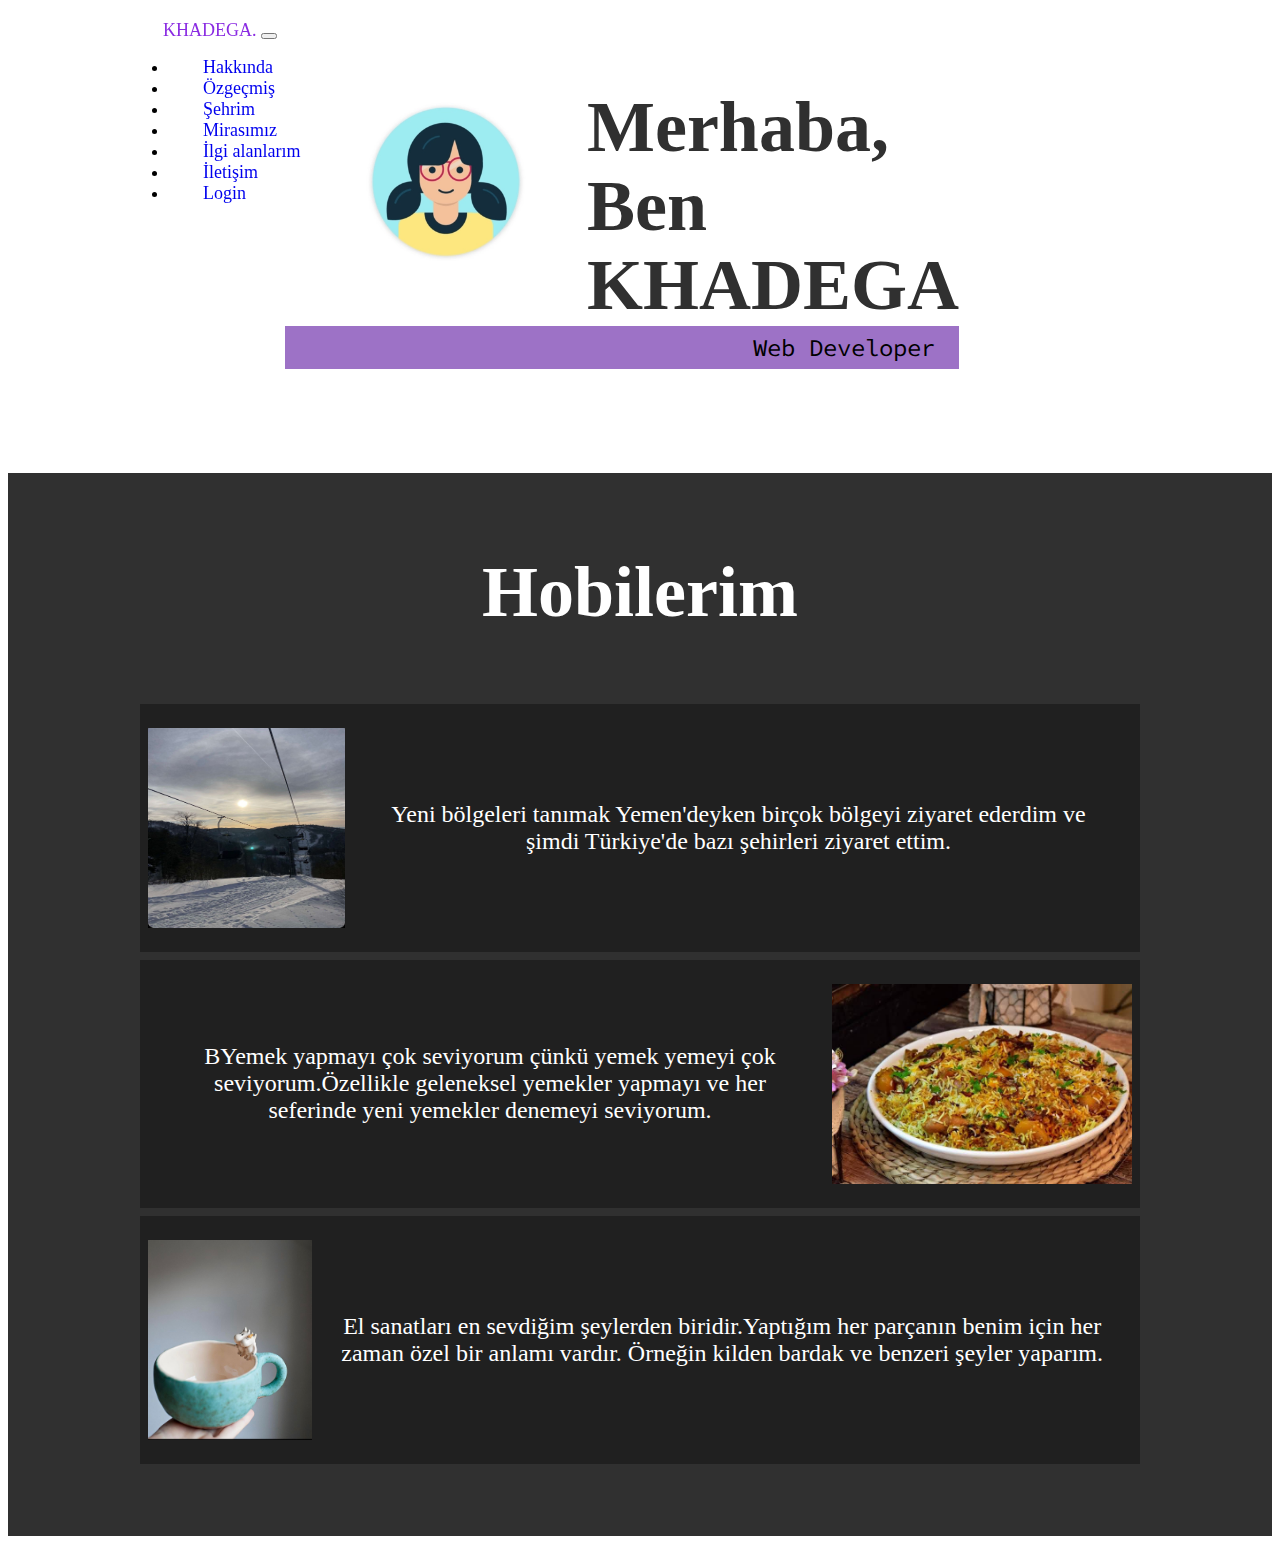
<file: index.html>
<!DOCTYPE html>
<html>

<head>
    <meta charset="utf-8">
    <meta name="viewport" content="width=device-width, initial-scale=1">
    <link href="https://cdn.jsdelivr.net/npm/bootstrap@5.0.0-beta3/dist/css/bootstrap.min.css" rel="stylesheet"
        integrity="sha384-eOJMYsd53ii+scO/bJGFsiCZc+5NDVN2yr8+0RDqr0Ql0h+rP48ckxlpbzKgwra6" crossorigin="anonymous">
    <link rel="stylesheet" href="https://cdnjs.cloudflare.com/ajax/libs/font-awesome/5.11.2/css/all.css"
        integrity="sha256-46qynGAkLSFpVbEBog43gvNhfrOj+BmwXdxFgVK/Kvc=" crossorigin="anonymous" />
    <link href="https://fonts.googleapis.com/css?family=Source+Code+Pro:400,900|Source+Sans+Pro:300,900&display=swap"
        rel="stylesheet">
    <link rel="stylesheet" href="css/styles.css" />
    <link rel="stylesheet" href="css/about.css" />
    <title>Hakkında</title>

</head>

<body>

    <header >
        <nav class=" header  navbar navbar-expand-md navbar-dark bg-dark">
            <div class="container-fluid">
                <a href="index.html#intro" class="logo">KHADEGA.</a>
                <button class="navbar-toggler" type="button" data-bs-toggle="collapse"
                    data-bs-target="#navbarSupportedContent" aria-controls="navbarSupportedContent"
                    aria-expanded="false" aria-label="Toggle navigation">
                    <span class="navbar-toggler-icon"> </span>
                </button>
                <div  class="collapse navbar-collapse " id="navbarSupportedContent">
                    <ul  class="navbar-nav mr-auto">
                        <li   class="nav-item active">
                            <a href="index.html" class="nav-link">
                                Hakkında
                            </a>
                        </li>
                        <li class="nav-item active">
                            <a href="cv.html" class="nav-link">
                                Özgeçmiş
                            </a>
                        </li>
                        <li class="nav-item active">
                            <a href="mycite.html" class="nav-link">
                                Şehrim
                            </a>
                        </li>
                        <li class="nav-item active">
                            <a href="culture.html" class="nav-link">
                                Mirasımız
                            </a>
                        </li>
                        <li class="nav-item active">
                            <a href="myinterests.html" class="nav-link">
                                İlgi alanlarım
                            </a>
                        </li>
                        <li class="nav-item active">
                            <a href="contact.html" class="nav-link">
                                İletişim
                            </a>
                        </li>
                        <li class="nav-item active">
                            <a href="login.html" class="nav-link">
                                Login
                            </a>
                        </li>
                    </ul>
                </div>
            </div>
        </nav>
    </header>

    <!-- Intro -->
    <section class="intro container-lg" id="intro">
        <h1 class="intro__title">Merhaba, Ben <strong>KHADEGA</strong></h1>
        <p class="intro__subtitle">Web Developer</p>
        <img class="intro__img" src="img/me.webp" />
    </section>

    <!-- Hobbies -->
    <section class="hobbies" id="hobbies">
        <h1 class="hobbies__title">Hobilerim</h1>
        <!-- Hobby -->
        <div class="hobby" id="tennis">
            <img class="hobby__img" src="img/gez.jpg">
            <p class="hobby__description">Yeni bölgeleri tanımak Yemen'deyken birçok bölgeyi ziyaret 
                ederdim ve şimdi Türkiye'de bazı şehirleri ziyaret ettim.</p>
        </div>
        <!-- /Hobby -->

        <!-- Hobby -->
        <div class="hobby" id="table-tinnes">
            <img class="hobby__img hobby__img-inverse" src="img/food.jpg">
            <p class="hobby__description">BYemek yapmayı çok seviyorum çünkü yemek yemeyi çok seviyorum.Özellikle geleneksel yemekler yapmayı 
                ve her seferinde yeni yemekler denemeyi seviyorum.</p>
        </div>
        <!-- /Hobby -->

        <!-- Hobby -->
        <div class="hobby" id="swimming">
            <img class="hobby__img" src="img/hand.jpg">
            <p class="hobby__description">El sanatları en sevdiğim şeylerden biridir.Yaptığım her parçanın benim için her zaman özel bir anlamı vardır.
                Örneğin kilden bardak ve benzeri şeyler yaparım.</p>
        </div>
        <!-- /Hobby -->
    </section>
    <!-- /Hobbies -->

    <script src="https://cdn.jsdelivr.net/npm/bootstrap@5.0.0-beta3/dist/js/bootstrap.bundle.min.js"
    integrity="sha384-JEW9xMcG8R+pH31jmWH6WWP0WintQrMb4s7ZOdauHnUtxwoG2vI5DkLtS3qm9Ekf"
    crossorigin="anonymous"></script>
</body>

</html>
</file>
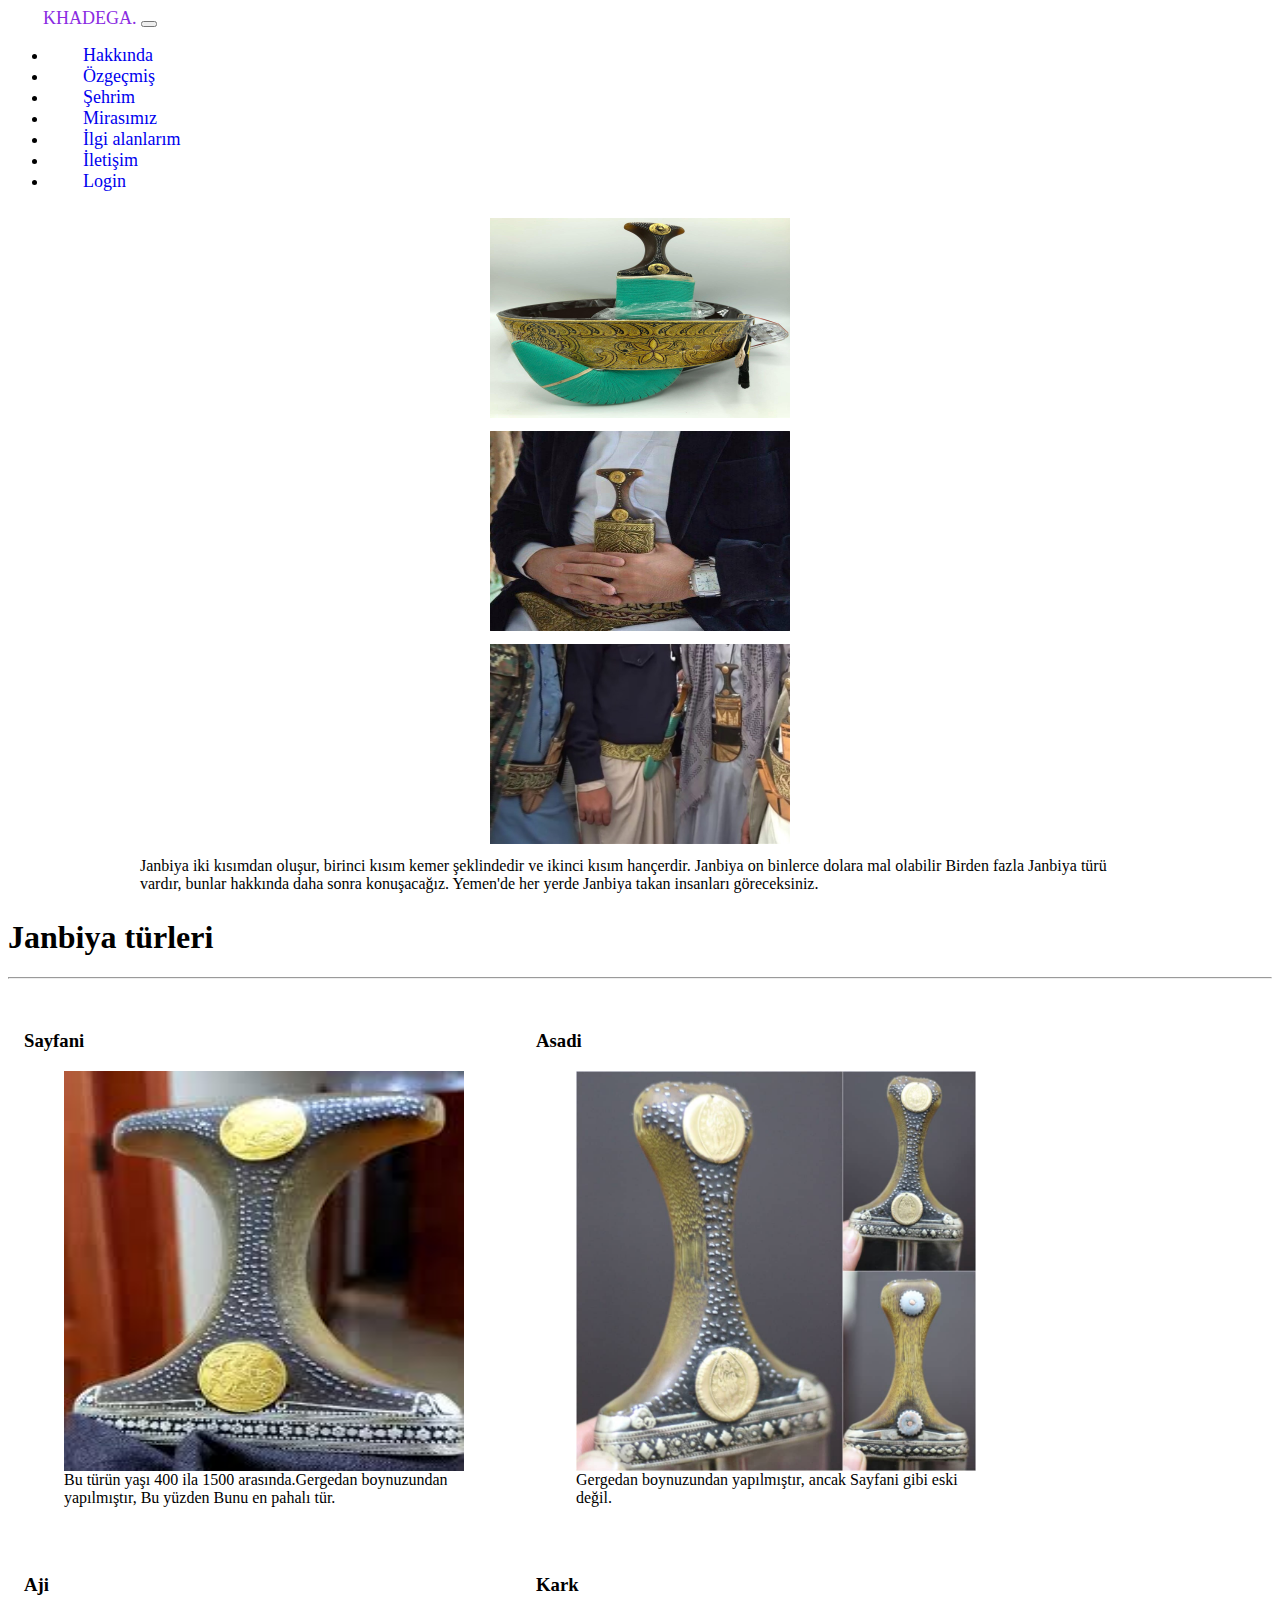
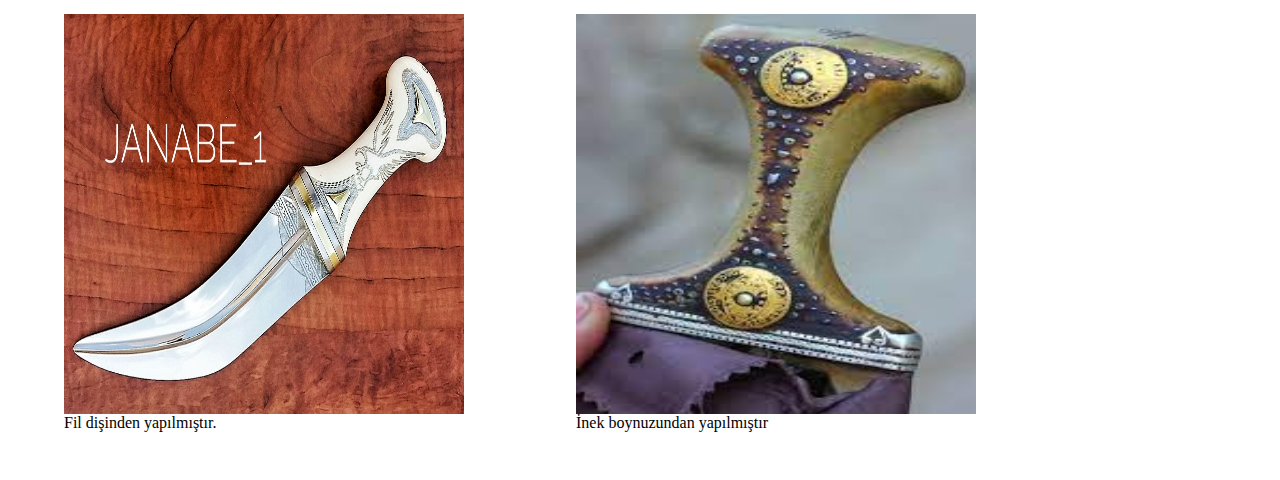
<file: culture.html>
<!DOCTYPE html>
<html>

<head>
    <meta charset="utf-8">
    <meta name="viewport" content="width=device-width, initial-scale=1">
    <link href="https://cdn.jsdelivr.net/npm/bootstrap@5.0.0-beta3/dist/css/bootstrap.min.css" rel="stylesheet"
        integrity="sha384-eOJMYsd53ii+scO/bJGFsiCZc+5NDVN2yr8+0RDqr0Ql0h+rP48ckxlpbzKgwra6" crossorigin="anonymous">
    <link rel="stylesheet" href="https://cdnjs.cloudflare.com/ajax/libs/font-awesome/5.11.2/css/all.css"
        integrity="sha256-46qynGAkLSFpVbEBog43gvNhfrOj+BmwXdxFgVK/Kvc=" crossorigin="anonymous" />
    <link href="https://fonts.googleapis.com/css2?family=Montserrat:ital,wght@0,800;1,200&display=swap"
        rel="stylesheet">
    <link rel="stylesheet" href="css/styles.css" />
    <link rel="stylesheet" href="css/culture.css" />
    <script src="js/contact.js"></script>
    <title>İletişim</title>
</head>

<body>
    <header>
        <nav class="  navbar navbar-expand-md navbar-dark bg-dark">
            <div class="container-fluid">
                <a href="index.html#intro" class="logo">KHADEGA.</a>
                <button class="navbar-toggler" type="button" data-bs-toggle="collapse"
                    data-bs-target="#navbarSupportedContent" aria-controls="navbarSupportedContent"
                    aria-expanded="false" aria-label="Toggle navigation">
                    <span class="navbar-toggler-icon"></span>
                </button>
                <div class="collapse navbar-collapse" id="navbarSupportedContent">
                    <ul class="navbar-nav mr-auto">
                        <li class="nav-item active">
                            <a href="index.html" class="nav-link">
                                Hakkında
                            </a>
                        </li>
                        <li class="nav-item active">
                            <a href="cv.html" class="nav-link">
                                Özgeçmiş
                            </a>
                        </li>
                        <li class="nav-item active">
                            <a href="mycite.html" class="nav-link">
                                Şehrim
                            </a>
                        </li>
                        <li class="nav-item active">
                            <a href="culture.html" class="nav-link">
                                Mirasımız
                            </a>
                        </li>
                        <li class="nav-item active">
                            <a href="myinterests.html" class="nav-link">
                                İlgi alanlarım
                            </a>
                        </li>
                        <li class="nav-item active">
                            <a href="contact.html" class="nav-link">
                                İletişim
                            </a>
                        </li>
                        <li class="nav-item active">
                            <a href="login.html" class="nav-link">
                                Login
                            </a>
                        </li>
                    </ul>
                </div>
            </div>
        </nav>
    </header>

    <div class="container">

        <figure class="janbia">
            <div class="d-flex flex-wrap">
                <img src="img/janbia.jpg" alt="janbia">
                <img src="img/janbia1.jpg" alt="janbia1">
                <img src="img/janbia2.jpg" alt="janbia2">
            </div>
            <figcaption>
                Janbiya iki kısımdan oluşur, birinci kısım kemer şeklindedir ve ikinci kısım hançerdir. Janbiya on
                binlerce dolara mal olabilir
                Birden fazla Janbiya türü vardır, bunlar hakkında daha sonra konuşacağız. Yemen'de her yerde Janbiya
                takan insanları göreceksiniz.
            </figcaption>
        </figure>

        <article>
            <h1>Janbiya türleri</h1>
            <hr>
            <ul class="type-list">
                <!-- Sayfani -->
                <li>
                    <h3>Sayfani</h3>
                    <figure>
                        <img src="img/sayfani.jpg" class="type-img" alt="syfani">
                        <figcaption>
                            Bu türün yaşı 400 ila 1500 arasında.Gergedan boynuzundan yapılmıştır, Bu yüzden Bunu en
                            pahalı
                            tür.
                        </figcaption>
                    </figure>
                </li>

                <!-- Asadi -->
                <li>
                    <h3>Asadi</h3>
                    <figure>
                        <img src="img/Asadi.jpg" class="type-img" alt="syfani">
                        <figcaption>
                            Gergedan boynuzundan yapılmıştır, ancak Sayfani gibi eski değil.
                        </figcaption>
                    </figure>
                </li>

                <!-- Aji -->
                <li>
                    <h3>Aji</h3>
                    <figure>
                        <img src="img/aji.jpg" class="type-img" alt="syfani">
                        <figcaption>
                            Fil dişinden yapılmıştır.
                        </figcaption>
                    </figure>
                </li>

                <li>
                    <h3>Kark</h3>
                    <figure>
                        <img src="img/karak.jpg" class="type-img" alt="syfani">
                        <figcaption>
                            İnek boynuzundan yapılmıştır
                        </figcaption>
                    </figure>
                </li>
            </ul>
        </article>
    </div>
    <script src="https://cdn.jsdelivr.net/npm/bootstrap@5.0.0-beta3/dist/js/bootstrap.bundle.min.js"
        integrity="sha384-JEW9xMcG8R+pH31jmWH6WWP0WintQrMb4s7ZOdauHnUtxwoG2vI5DkLtS3qm9Ekf"
        crossorigin="anonymous"></script>
</body>

</html>
</file>
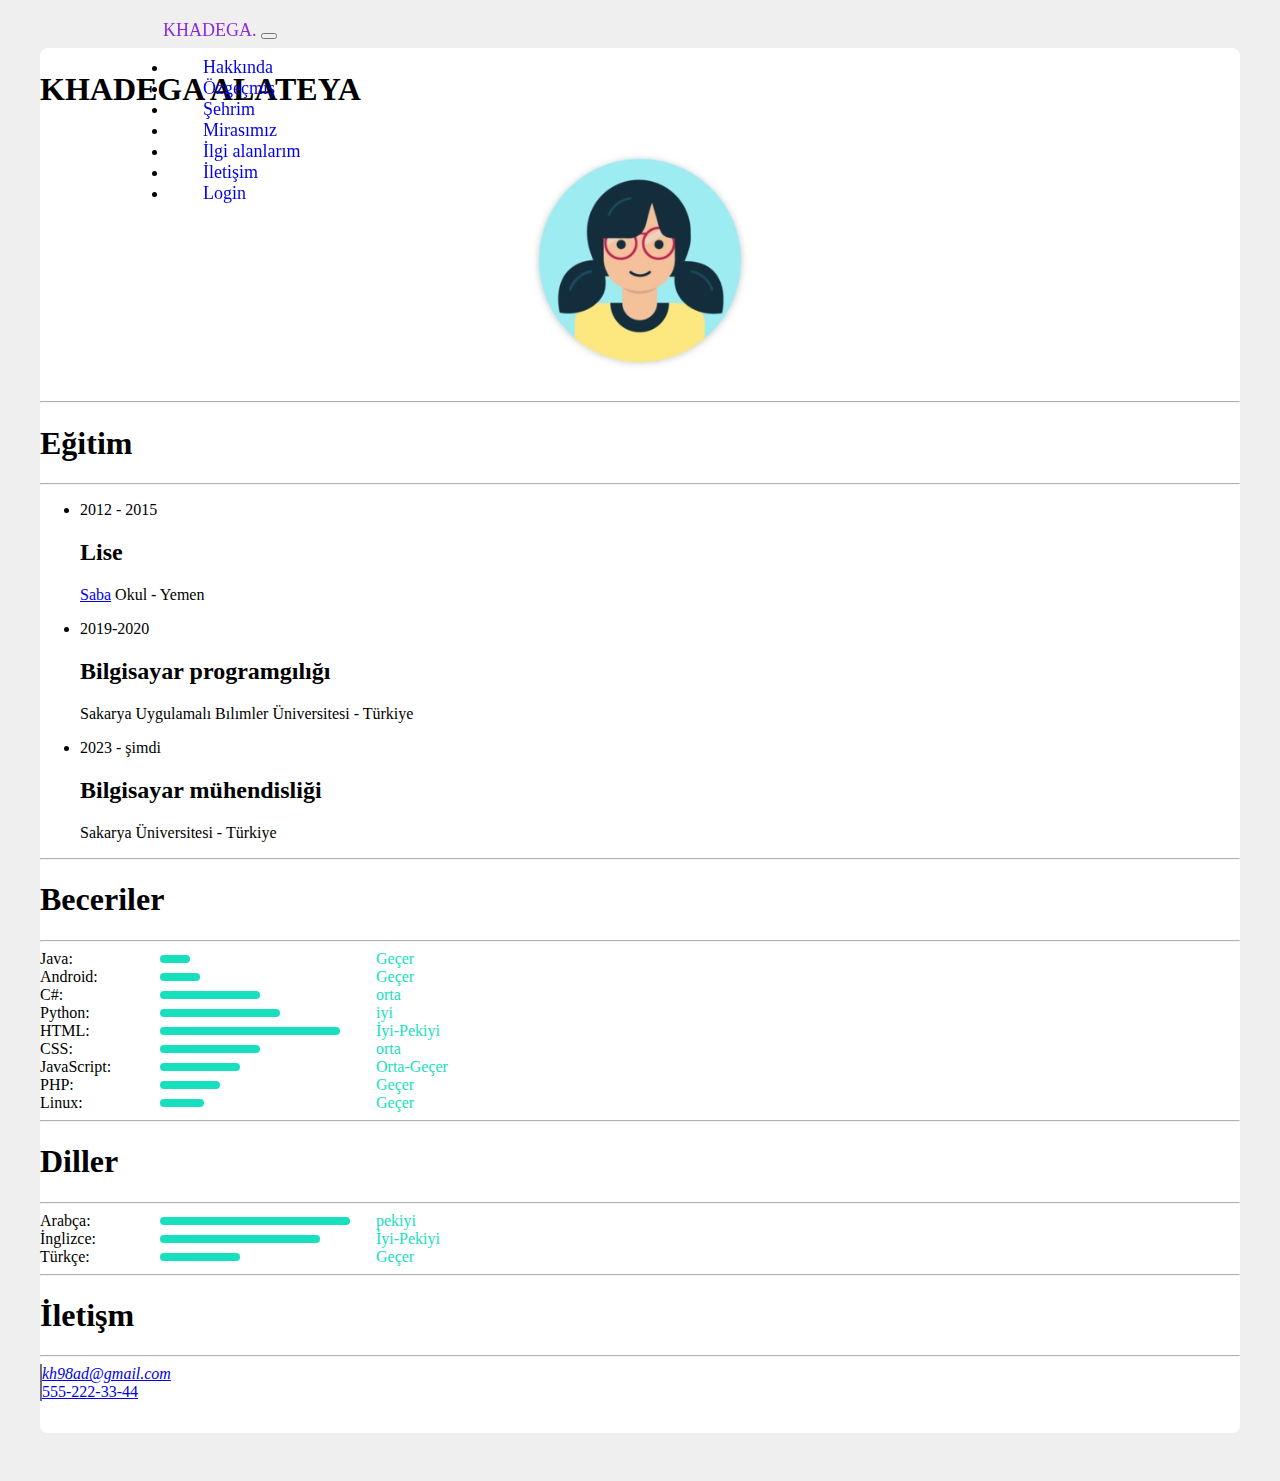
<file: cv.html>
<!DOCTYPE html>
<html>

<head>
    <meta charset="utf-8">
    <meta name="viewport" content="width=device-width, initial-scale=1">
    <link rel="stylesheet" href="css/styles.css" />
    <link href="https://cdn.jsdelivr.net/npm/bootstrap@5.0.0-beta3/dist/css/bootstrap.min.css" rel="stylesheet"
        integrity="sha384-eOJMYsd53ii+scO/bJGFsiCZc+5NDVN2yr8+0RDqr0Ql0h+rP48ckxlpbzKgwra6" crossorigin="anonymous">
    <link rel="stylesheet" href="https://cdnjs.cloudflare.com/ajax/libs/font-awesome/5.11.2/css/all.css"
        integrity="sha256-46qynGAkLSFpVbEBog43gvNhfrOj+BmwXdxFgVK/Kvc=" crossorigin="anonymous" />
    <link href="https://fonts.googleapis.com/css?family=Source+Code+Pro:400,900|Source+Sans+Pro:300,900&display=swap"
        rel="stylesheet">
    <link rel="stylesheet" href="css/cv.css" />
    
    <title>Özgeçmiş</title>
</head>

<body>
    <nav class=" header navbar navbar-expand-md navbar-dark bg-dark">
        <div class="container-fluid">
            <a href="index.html#intro" class="logo">KHADEGA.</a>
            <button class="navbar-toggler" type="button" data-bs-toggle="collapse"
                data-bs-target="#navbarSupportedContent" aria-controls="navbarSupportedContent" aria-expanded="false"
                aria-label="Toggle navigation">
                <span class="navbar-toggler-icon"></span>
            </button>
            <div class="collapse navbar-collapse " id="navbarSupportedContent">
                <ul class="navbar-nav mr-auto">
                    <li class="nav-item active">
                        <a href="index.html" class="nav-link">
                            Hakkında
                        </a>
                    </li>
                    <li class="nav-item active">
                        <a href="cv.html" class="nav-link">
                            Özgeçmiş
                        </a>
                    </li>
                    <li class="nav-item active">
                        <a href="mycite.html" class="nav-link">
                            Şehrim
                        </a>
                    </li>
                    <li class="nav-item active">
                        <a href="culture.html" class="nav-link">
                            Mirasımız
                        </a>
                    </li>
                    <li class="nav-item active">
                        <a href="myinterests.html" class="nav-link">
                            İlgi alanlarım
                        </a>
                    </li>
                    <li class="nav-item active">
                        <a href="contact.html" class="nav-link">
                            İletişim
                        </a>
                    </li>
                    <li class="nav-item active">
                        <a href="login.html" class="nav-link">
                            Login
                        </a>
                    </li>
                </ul>
            </div>
        </div>
    </nav>

    <main class="container-fluid">
        
        <!-- Avatar & Education -->
        <section class="row">
            <!-- avatar -->
            <section class="avatar col-md-6 d-flex justify-content-center">
                <header>
                    <h1 class="section__title text-center">KHADEGA <span class="last_name">ALATEYA</span></h1>
                    <img class="avatar__img" src="img/me.webp" alt="Avatar">
                </header>
            </section>
            <!-- /avatar -->
            <!-- education -->
            <section class="col-md-6">
                <header class="section__header">
                    <hr>
                    <h1 class="section__title"> Eğitim </h1>
                    <hr>
                </header>
                <article>
                    <ul>
                        <li>
                            <time>2012 - 2015</time>
                            <h2 class="mb-0 fs-2">Lise</h2>
                            <p class="fst-italic fs-6 ps-1 mb-0"><a href="https://sabaschool.edupage.org/"> Saba</a>  Okul - Yemen</p>
                            
                        </li>
                        <li>
                            <time>2019-2020</time>
                            <h2 class="mb-0 fs-2">Bilgisayar programgılığı</h2>
                            <p class="fst-italic fs-6 ps-1 mb-0">Sakarya Uygulamalı Bılımler Üniversitesi - Türkiye</p>
                        </li>
                        <li>
                            <time>2023 - şimdi</time>
                            <h2 class="mb-0 fs-2">Bilgisayar mühendisliği</h2>
                            <p class="fst-italic fs-6 ps-1 mb-0">Sakarya  Üniversitesi - Türkiye</p>
                        </li>
                    </ul>
                </article>
            </section>
            <!-- /education -->
        </section>
        <!-- /Avatar & Education -->

        <!-- Skills & Contact Info & Experinces -->
        <section class="row">
            <section class="col-md-6">
                <section class="row">
                    <!-- Skills -->
                    <section class="skills col-md-12">
                        <header class="section__header">
                            <hr>
                            <h1 class="section__title"> Beceriler </h1>
                            <hr>
                        </header>

                        <article class="skill_item mb-2">
                            <div class="skill_name fs-5">
                                Java:
                            </div>
                            <!-- /name -->
                            <div class="progress_container">
                                <div class="skill_progress">
                                    <span class="skill_progress_fg" style="width: 30px;"></span>
                                </div>
                                <!-- /Progress -->
                                <div class="skill_level">
                                    Geçer
                                </div>
                                <!-- /Level -->
                            </div>
                        </article>
                        <!-- /Java -->

                    

                        <article class="skill_item mb-2">
                            <div class="skill_name fs-5">
                                Android:
                            </div>
                            <!-- /name -->
                            <div class="progress_container">
                                <div class="skill_progress">
                                    <span class="skill_progress_fg" style="width: 20%;"></span>
                                </div>
                                <!-- /Progress -->
                                <div class="skill_level">
                                    Geçer
                                </div>
                                <!-- /Level -->
                            </div>
                        </article>
                        <!-- /Android -->

                        <article class="skill_item mb-2">
                            <div class="skill_name fs-5">
                                C#:
                            </div>
                            <!-- /name -->
                            <div class="progress_container">
                                <div class="skill_progress">
                                    <span class="skill_progress_fg bg-info" style="width: 50%;"></span>
                                </div>
                                <!-- /Progress -->
                                <div class="skill_level text-info">
                                    orta
                                </div>
                                <!-- /Level -->
                            </div>
                        </article>
                        <!-- /C# -->

                        <article class="skill_item mb-2">
                            <div class="skill_name fs-5">
                                Python:
                            </div>
                            <!-- /name -->
                            <div class="progress_container">
                                <div class="skill_progress">
                                    <span class="skill_progress_fg bg-info" style="width: 60%;"></span>
                                </div>
                                <!-- /Progress -->
                                <div class="skill_level text-info">
                                    iyi
                                </div>
                                <!-- /Level -->
                            </div>
                        </article>
                        <!-- /Python -->

                        <article class="skill_item mb-2">
                            <div class="skill_name fs-5">
                                HTML:
                            </div>
                            <!-- /name -->
                            <div class="progress_container">
                                <div class="skill_progress">
                                    <span class="skill_progress_fg bg-info" style="width: 90%;"></span>
                                </div>
                                <!-- /Progress -->
                                <div class="skill_level text-info">
                                    İyi-Pekiyi
                                </div>
                                <!-- /Level -->
                            </div>
                        </article>
                        <!-- /HTML -->

                        <article class="skill_item mb-2">
                            <div class="skill_name fs-5">
                                CSS:
                            </div>
                            <!-- /name -->
                            <div class="progress_container">
                                <div class="skill_progress">
                                    <span class="skill_progress_fg bg-warning" style="width: 50%;"></span>
                                </div>
                                <!-- /Progress -->
                                <div class="skill_level text-warning">
                                   orta
                                </div>
                                <!-- /Level -->
                            </div>
                        </article>
                        <!-- /CSS -->

                        <article class="skill_item mb-2">
                            <div class="skill_name fs-5">
                                JavaScript:
                            </div>
                            <!-- /name -->
                            <div class="progress_container">
                                <div class="skill_progress">
                                    <span class="skill_progress_fg bg-warning" style="width: 40%;"></span>
                                </div>
                                <!-- /Progress -->
                                <div class="skill_level text-warning">
                                    Orta-Geçer
                                </div>
                                <!-- /Level -->
                            </div>
                        </article>
                        <!-- /JavaScript -->

                        <article class="skill_item mb-2">
                            <div class="skill_name fs-5">
                                PHP:
                            </div>
                            <!-- /name -->
                            <div class="progress_container">
                                <div class="skill_progress">
                                    <span class="skill_progress_fg bg-warning" style="width: 30%;"></span>
                                </div>
                                <!-- /Progress -->
                                <div class="skill_level text-warning">
                                    Geçer
                                </div>
                                <!-- /Level -->
                            </div>
                        </article>
                        <!-- /PHP -->


                        <article class="skill_item mb-2">
                            <div class="skill_name fs-5">
                                Linux:
                            </div>
                            <!-- /name -->
                            <div class="progress_container">
                                <div class="skill_progress">
                                    <span class="skill_progress_fg bg-info" style="width: 22%;"></span>
                                </div>
                                <!-- /Progress -->
                                <div class="skill_level text-info">
                                    Geçer
                                </div>
                                <!-- /Level -->
                            </div>
                        </article>
                        <!-- /Linux -->

                        
                    </section>
                    <!-- /Skills -->

                    <section class="col-md-12">
                        <header class="section__header">
                            <hr>
                            <h1 class="section__title"> Diller </h1>
                            <hr>
                        </header>

                        <article class="skill_item mb-2">
                            <div class="skill_name fs-5">
                                Arabça:
                            </div>
                            <!-- /name -->
                            <div class="progress_container">
                                <div class="skill_progress">
                                    <span class="skill_progress_fg" style="width: 95%;"></span>
                                </div>
                                <!-- /Progress -->
                                <div class="skill_level">
                                    pekiyi
                                </div>
                                <!-- /Level -->
                            </div>
                        </article>
                        <!-- /Arabic -->

                        <article class="skill_item mb-2">
                            <div class="skill_name fs-5">
                                İnglizce:
                            </div>
                            <!-- /name -->
                            <div class="progress_container">
                                <div class="skill_progress">
                                    <span class="skill_progress_fg" style="width: 80%;"></span>
                                </div>
                                <!-- /Progress -->
                                <div class="skill_level">
                                    İyi-Pekiyi
                                </div>
                                <!-- /Level -->
                            </div>
                        </article>
                        <!-- /English -->

                        <article class="skill_item mb-2">
                            <div class="skill_name fs-5">
                                Türkçe:
                            </div>
                            <!-- /name -->
                            <div class="progress_container">
                                <div class="skill_progress">
                                    <span class="skill_progress_fg bg-warning" style="width: 40%;"></span>
                                </div>
                                <!-- /Progress -->
                                <div class="skill_level text-warning">
                                    Geçer
                                </div>
                                <!-- /Level -->
                            </div>
                        </article>
                        <!-- /Turkish -->
                    </section>
                    <!-- Languages -->

                    <section class="skills col-md-12">
                        <header class="section__header">
                            <hr>
                            <h1 class="section__title"> İletişm </h1>
                            <hr>
                        </header>

                        <article class="skill_item mb-2">
                            <div class="fs-5">
                                <i class="fas fa-envelope fs-3"></i>
                                <span class="vhr mx-3"></span>
                            </div>
                            <address>
                                <a class="fs-5"
                                    href="kh98ad@gmail.com">
                                    kh98ad@gmail.com</a>
                            </address>

                            <div class="fs-5">
                                <i class="fas fa-phone fs-3"></i>
                                <span class="vhr mx-3"></span>
                            </div>
                            <a class="fs-5" href="tel:+901234567890">555-222-33-44</a>
                        </article>
                    </section>
                    <!-- Contact Info -->
                </section>
                <!-- /Nested row -->
            </section>
            <!-- Outer column -->

           
            <!-- /Experince -->
        </section>
        <!-- /Skills & Experinces -->
    </main>
    <script src="https://cdn.jsdelivr.net/npm/bootstrap@5.0.0-beta3/dist/js/bootstrap.bundle.min.js"
    integrity="sha384-JEW9xMcG8R+pH31jmWH6WWP0WintQrMb4s7ZOdauHnUtxwoG2vI5DkLtS3qm9Ekf"
    crossorigin="anonymous"></script>
</body>

</html>
</file>
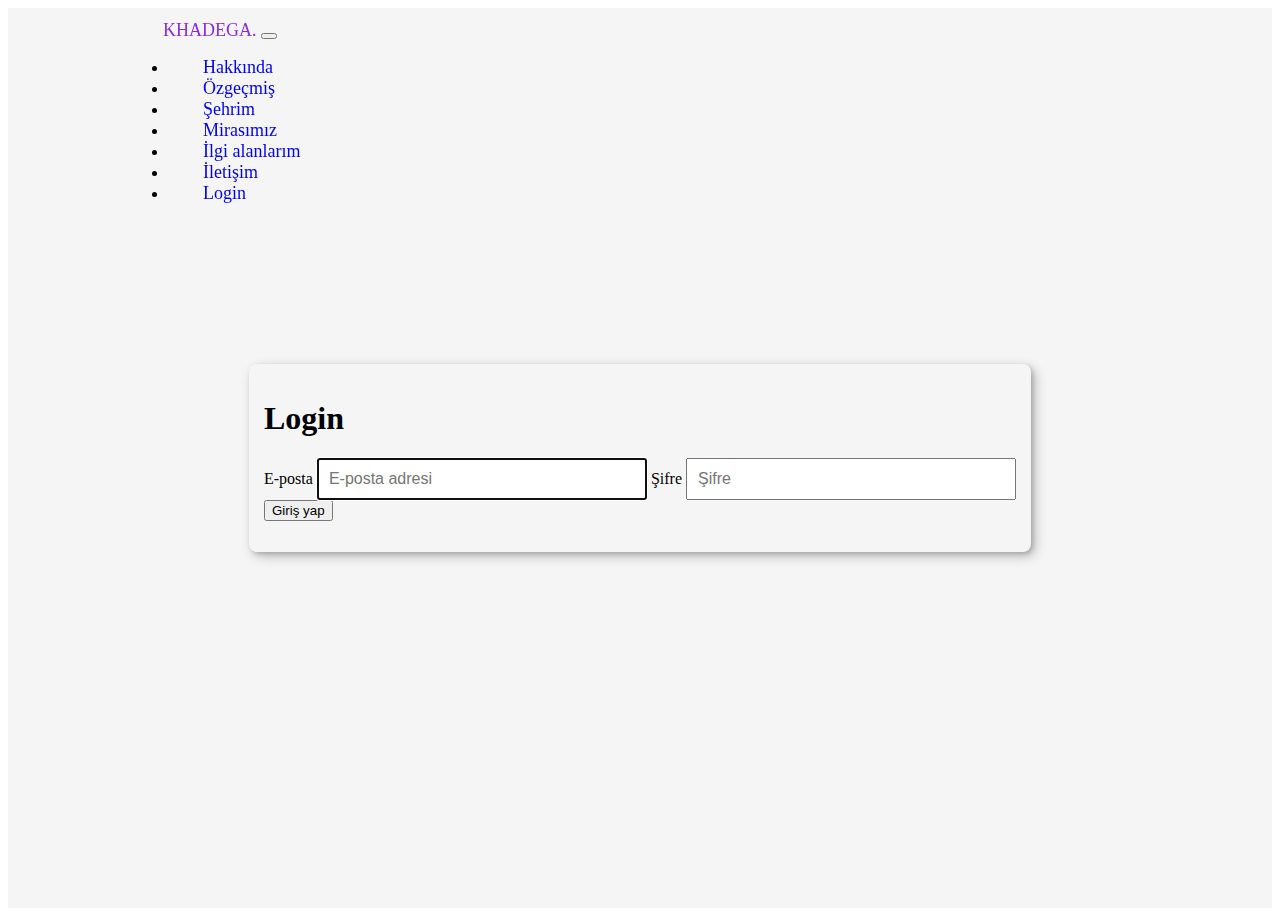
<file: login.html>
<head>
    <meta charset="utf-8">
    <meta name="viewport" content="width=device-width, initial-scale=1">
    <link href="https://cdn.jsdelivr.net/npm/bootstrap@5.0.0-beta3/dist/css/bootstrap.min.css" rel="stylesheet"
        integrity="sha384-eOJMYsd53ii+scO/bJGFsiCZc+5NDVN2yr8+0RDqr0Ql0h+rP48ckxlpbzKgwra6" crossorigin="anonymous">
    <link rel="stylesheet" href="https://cdnjs.cloudflare.com/ajax/libs/font-awesome/5.11.2/css/all.css"
        integrity="sha256-46qynGAkLSFpVbEBog43gvNhfrOj+BmwXdxFgVK/Kvc=" crossorigin="anonymous" />
    <link href="https://fonts.googleapis.com/css?family=Source+Code+Pro:400,900|Source+Sans+Pro:300,900&display=swap"
        rel="stylesheet">
    <link rel="stylesheet" href="css/styles.css" />
    <link rel="stylesheet" href="css/login.css" />
    <title>Login</title>
</head>

<body>

    <header>
        <nav class=" header navbar navbar-expand-md navbar-dark bg-dark">
            <div class="container-fluid">
                <a href="index.html#intro" class="logo">KHADEGA.</a>
                <button class="navbar-toggler" type="button" data-bs-toggle="collapse"
                    data-bs-target="#navbarSupportedContent" aria-controls="navbarSupportedContent"
                    aria-expanded="false" aria-label="Toggle navigation">
                    <span class="navbar-toggler-icon"></span>
                </button>
                <div class="collapse navbar-collapse " id="navbarSupportedContent">
                    <ul class="navbar-nav mr-auto">
                        <li class="nav-item active">
                            <a href="index.html" class="nav-link">
                                Hakkında
                            </a>
                        </li>
                        <li class="nav-item active">
                            <a href="cv.html" class="nav-link">
                                Özgeçmiş
                            </a>
                        </li>
                        <li class="nav-item active">
                            <a href="mycite.html" class="nav-link">
                                Şehrim
                            </a>
                        </li>
                        <li class="nav-item active">
                            <a href="culture.html" class="nav-link">
                                Mirasımız
                            </a>
                        </li>
                        <li class="nav-item active">
                            <a href="myinterests.html" class="nav-link">
                                İlgi alanlarım
                            </a>
                        </li>
                        <li class="nav-item active">
                            <a href="contact.html" class="nav-link">
                                İletişim
                            </a>
                        </li>
                        <li class="nav-item active">
                            <a href="login.html" class="nav-link">
                                Login
                            </a>
                        </li>
                    </ul>
                </div>
            </div>
        </nav>
    </header>

    <main>
        <div class="container">
            <form class="form-signin" action="welcome.php" method="POST">
                <h1 class="fs-4 text-center mb-3">Login</h1>

                <label for="email" class="form-label">E-posta</label>
                <input type="email" name="email" id="email" class="form-control mb-4" placeholder="E-posta adresi"
                    autofocus required>

                <label for="password" class="form-label">Şifre</label>
                <input id="password" type="password" name="password" class="form-control" placeholder="Şifre"
                    required="">

                <div class="d-flex justify-content-center mt-3">
                    <input class="btn btn-lg btn-primary btn-block" type="submit" value="Giriş yap">
                </div>
            </form>

        </div>
    </main>
    <script src="https://cdn.jsdelivr.net/npm/bootstrap@5.0.0-beta3/dist/js/bootstrap.bundle.min.js"
    integrity="sha384-JEW9xMcG8R+pH31jmWH6WWP0WintQrMb4s7ZOdauHnUtxwoG2vI5DkLtS3qm9Ekf"
    crossorigin="anonymous"></script>
</body>

</html>
</file>
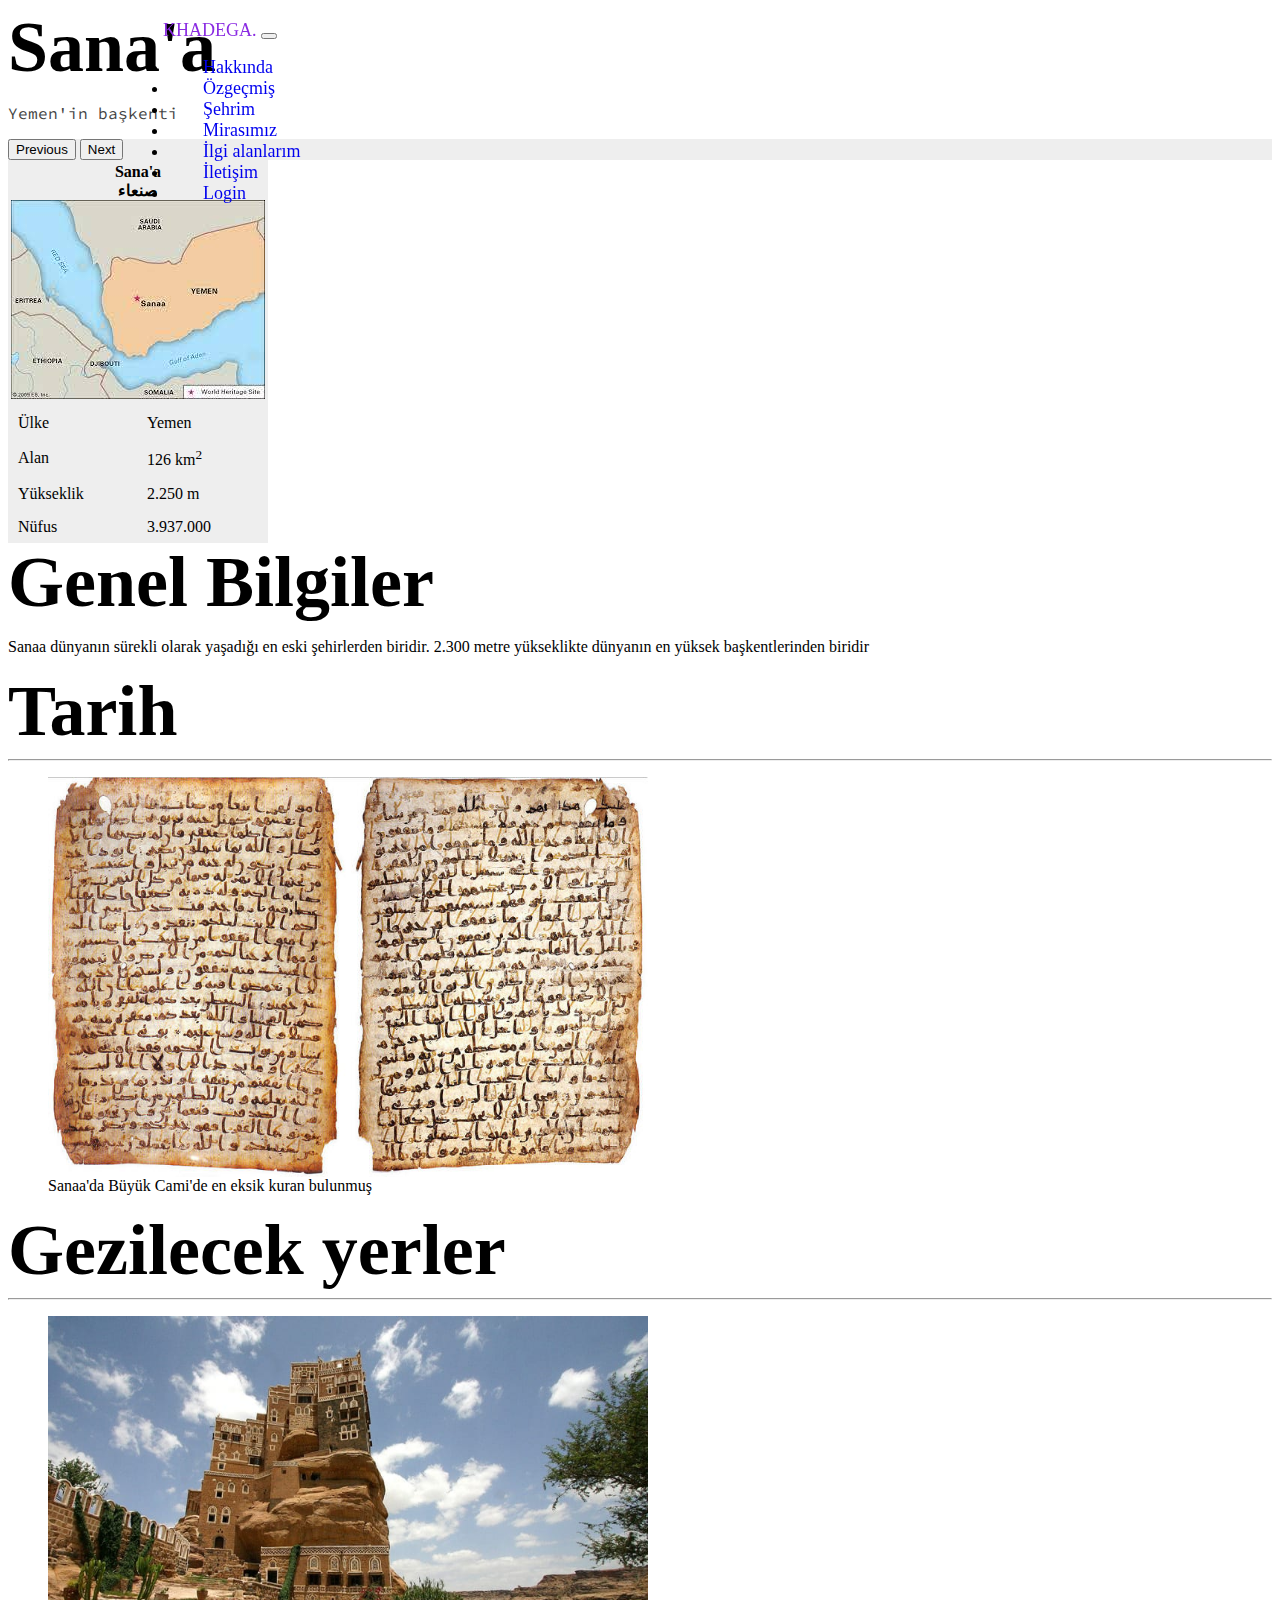
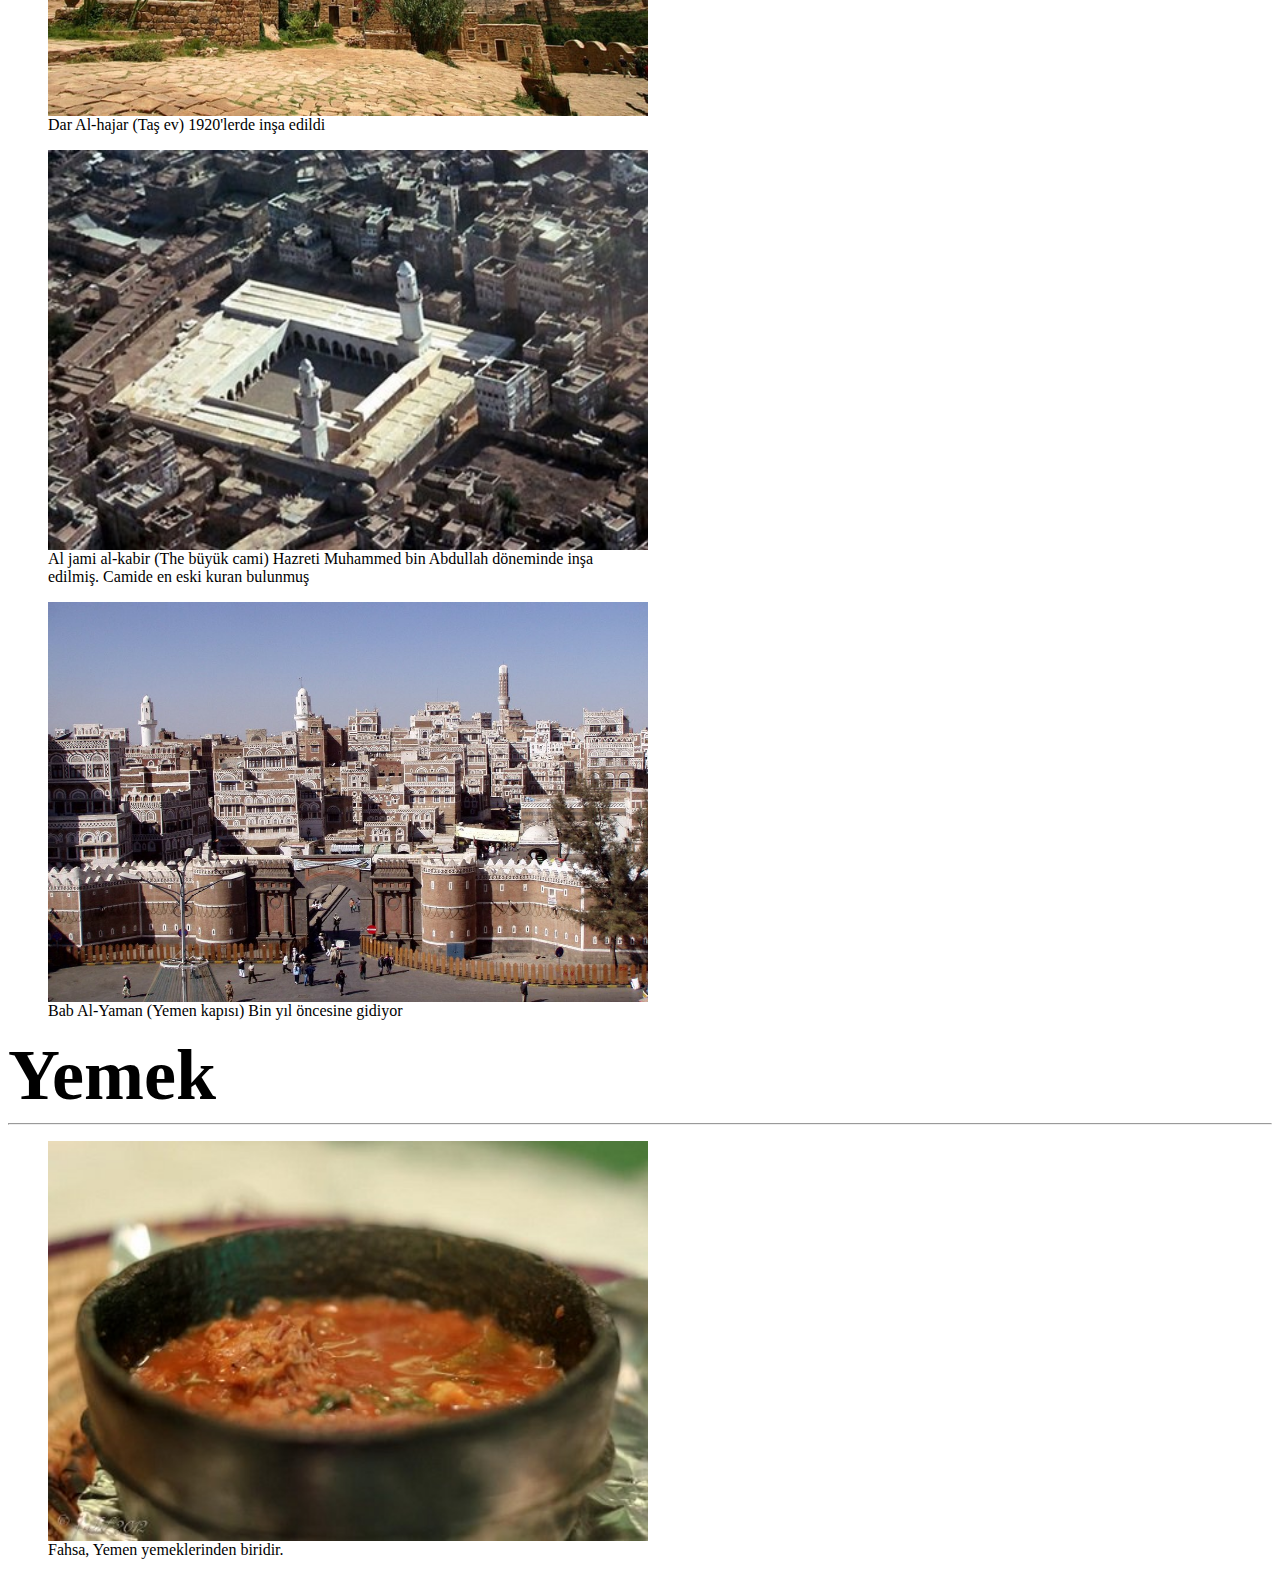
<file: mycite.html>
<!DOCTYPE html>
<html>

<head>
    <meta charset="utf-8">
    <meta name="viewport" content="width=device-width, initial-scale=1">
    <link href="https://cdn.jsdelivr.net/npm/bootstrap@5.0.0-beta3/dist/css/bootstrap.min.css" rel="stylesheet"
        integrity="sha384-eOJMYsd53ii+scO/bJGFsiCZc+5NDVN2yr8+0RDqr0Ql0h+rP48ckxlpbzKgwra6" crossorigin="anonymous">
    <link rel="stylesheet" href="https://cdnjs.cloudflare.com/ajax/libs/font-awesome/5.11.2/css/all.css"
        integrity="sha256-46qynGAkLSFpVbEBog43gvNhfrOj+BmwXdxFgVK/Kvc=" crossorigin="anonymous" />
    <link href="https://fonts.googleapis.com/css?family=Source+Code+Pro:400,900|Source+Sans+Pro:300,900&display=swap"
        rel="stylesheet">
        <link rel="stylesheet" href="css/styles.css" />
        <link rel="stylesheet" href="css/about.css" />
        <link rel="stylesheet" href="css/mycity.css" />
    
    <title>Şehrim</title>
</head>

<body>

    <header>
        <nav class=" header navbar navbar-expand-md navbar-dark bg-dark">
            <div class="container-fluid">
                <a href="index.html#intro" class="logo">KHADEGA.</a>
                <button class="navbar-toggler" type="button" data-bs-toggle="collapse"
                    data-bs-target="#navbarSupportedContent" aria-controls="navbarSupportedContent"
                    aria-expanded="false" aria-label="Toggle navigation">
                    <span class="navbar-toggler-icon"></span>
                </button>
                <div  class="collapse navbar-collapse " id="navbarSupportedContent">
                    <ul  class="navbar-nav mr-auto">
                        <li   class="nav-item active">
                            <a href="index.html" class="nav-link">
                                Hakkında
                            </a>
                        </li>
                        <li class="nav-item active">
                            <a href="cv.html" class="nav-link">
                                Özgeçmiş
                            </a>
                        </li>
                        <li class="nav-item active">
                            <a href="mycite.html" class="nav-link">
                                Şehrim
                            </a>
                        </li>
                        <li class="nav-item active">
                            <a href="culture.html" class="nav-link">
                                Mirasımız
                            </a>
                        </li>
                        <li class="nav-item active">
                            <a href="myinterests.html" class="nav-link">
                                İlgi alanlarım
                            </a>
                        </li>
                        <li class="nav-item active">
                            <a href="contact.html" class="nav-link">
                                İletişim
                            </a>
                        </li>
                        <li class="nav-item active">
                            <a href="login.html" class="nav-link">
                                Login
                            </a>
                        </li>
                    </ul>
                </div>
            </div>
        </nav>
    </header>
    <div class="container">
        <h1 class="m-0">Sana'a</h1>
        <p class="h5 subtitle">Yemen'in başkenti</p>
        <!-- /Title -->

        <div id="carousel" class="carousel carousel-dark slide" data-bs-interval="2000" data-bs-ride="carousel">

            <div class="carousel-inner ">
                <a class="carousel-item active" href="#dar" style="background-image: url(img/dar-hajar.jpg);"></a>
                <a class="carousel-item" href="#bab" style="background-image: url(img/bab-alyemen.jpg);"> </a>
                <a class="carousel-item" href="#jami" style="background-image: url(img/aljami-alkabir.jpg)"> </a>
                <a class="carousel-item" href="#kuran" style="background-image: url(img/en-eski-kuran.jpg);"> </a>
                <a class="carousel-item" href="#fahsa" style="background-image: url(img/fahsa.jpg);"> </a>
            </div>
            <button class="carousel-control-prev" type="button" data-bs-target="#carousel" data-bs-slide="prev">
                <span class="carousel-control-prev-icon" aria-hidden="true"></span>
                <span class="visually-hidden">Previous</span>
            </button>
            <button class="carousel-control-next" type="button" data-bs-target="#carousel" data-bs-slide="next">
                <span class="carousel-control-next-icon" aria-hidden="true"></span>
                <span class="visually-hidden">Next</span>
            </button>
        </div>
        <!-- /Slider -->

        <main class="d-flex mt-3">
            <aside class="info-table order-3">
                <table>
                    <thead>
                        <tr style="border-bottom: none !important;">
                            <th scope="col" colspan="2" style="text-align: center;">
                                <div class="h4">Sana'a</div>
                                <div class="h4">صنعاء</div>
                                <img src="img/sanaa.jpg">
                            </th>
                        </tr>
                    </thead>
                    <tbody>
                        <!-- country -->
                        <tr>
                            <td>
                                <div class="fw-bold">Ülke</div>
                            </td>
                            <td class="">
                                <div class="fw-normal">Yemen</div>
                            </td>
                        </tr>

                        <!-- Area -->
                        <tr>
                            <td>
                                <div class="fw-bold">Alan</div>
                            </td>
                            <td class="">
                                <div class="fw-normal">126 km<sup>2</sup></div>
                            </td>
                        </tr>

                        <!-- Elevation -->
                        <tr>
                            <td>
                                <div class="fw-bold">Yükseklik</div>
                            </td>
                            <td class="">
                                <div class="fw-normal">2.250 m</div>
                            </td>
                        </tr>

                        <!-- population -->
                        <tr style="border-bottom: none !important;">
                            <td>
                                <div class="fw-bold">Nüfus</div>
                            </td>
                            <td class="">
                                <div class="fw-normal">3.937.000</div>
                            </td>
                        </tr>
                    </tbody>
                </table>
            </aside>
            <!-- /Info table -->
            
            <div class="content me-5">
                <!-- General info -->
                <article>
                    <h1>Genel Bilgiler</h1>
                    <p>Sanaa dünyanın sürekli olarak yaşadığı en eski şehirlerden biridir. 2.300 metre yükseklikte
                        dünyanın en yüksek başkentlerinden biridir</p>
                </article>
                <!-- /General info -->
                <!-- History -->
                <article>
                    <h1>Tarih</h1>
                    <hr>
                    <figure id="kuran">
                        <img src="img/en-eski-kuran.jpg" alt="en eski kuran">
                        <figcaption>Sanaa'da Büyük Cami'de en eksik kuran bulunmuş</figcaption>
                    </figure>
                </article>
                <!-- /History -->
                <!-- gezilecek yerler -->
                <article>
                    <h1>Gezilecek yerler</h1>
                    <hr>

                    <!-- dar hajar -->
                    <figure id="dar">
                        <img src="img/dar-hajar.jpg" alt="en eski kuran">
                        <figcaption>Dar Al-hajar (Taş ev) 1920'lerde inşa edildi</figcaption>
                    </figure>

                    <!-- The big jami -->
                    <figure id="jami">
                        <img src="img/aljami-alkabir.jpg" alt="the büyük cami">
                        <figcaption>Al jami al-kabir (The büyük cami) Hazreti Muhammed bin Abdullah döneminde inşa
                            edilmiş. Camide en eski kuran bulunmuş</figcaption>
                    </figure>

                    <!-- Bab al yemen -->
                    <figure id="bab">
                        <img src="img/bab-alyemen.jpg" alt="Yemen kapısı">
                        <figcaption>Bab Al-Yaman (Yemen kapısı) Bin yıl öncesine gidiyor</figcaption>
                    </figure>
                </article>
                <!-- /gezilecek yerler -->

                <!-- Food -->
                <article>
                    <h1>Yemek</h1>
                    <hr>
                    <figure id="fahsa">
                        <img src="img/fahsa.jpg" alt="en eski kuran">
                        <figcaption>Fahsa, Yemen yemeklerinden biridir.</figcaption>
                    </figure>
                </article>
                <!-- /Food -->
            </div>
            <!-- /Content -->
        </main>
    </div>
    <script src="https://cdn.jsdelivr.net/npm/bootstrap@5.0.0-beta3/dist/js/bootstrap.bundle.min.js"
        integrity="sha384-JEW9xMcG8R+pH31jmWH6WWP0WintQrMb4s7ZOdauHnUtxwoG2vI5DkLtS3qm9Ekf"
        crossorigin="anonymous"></script>
</body>

</html>
</file>
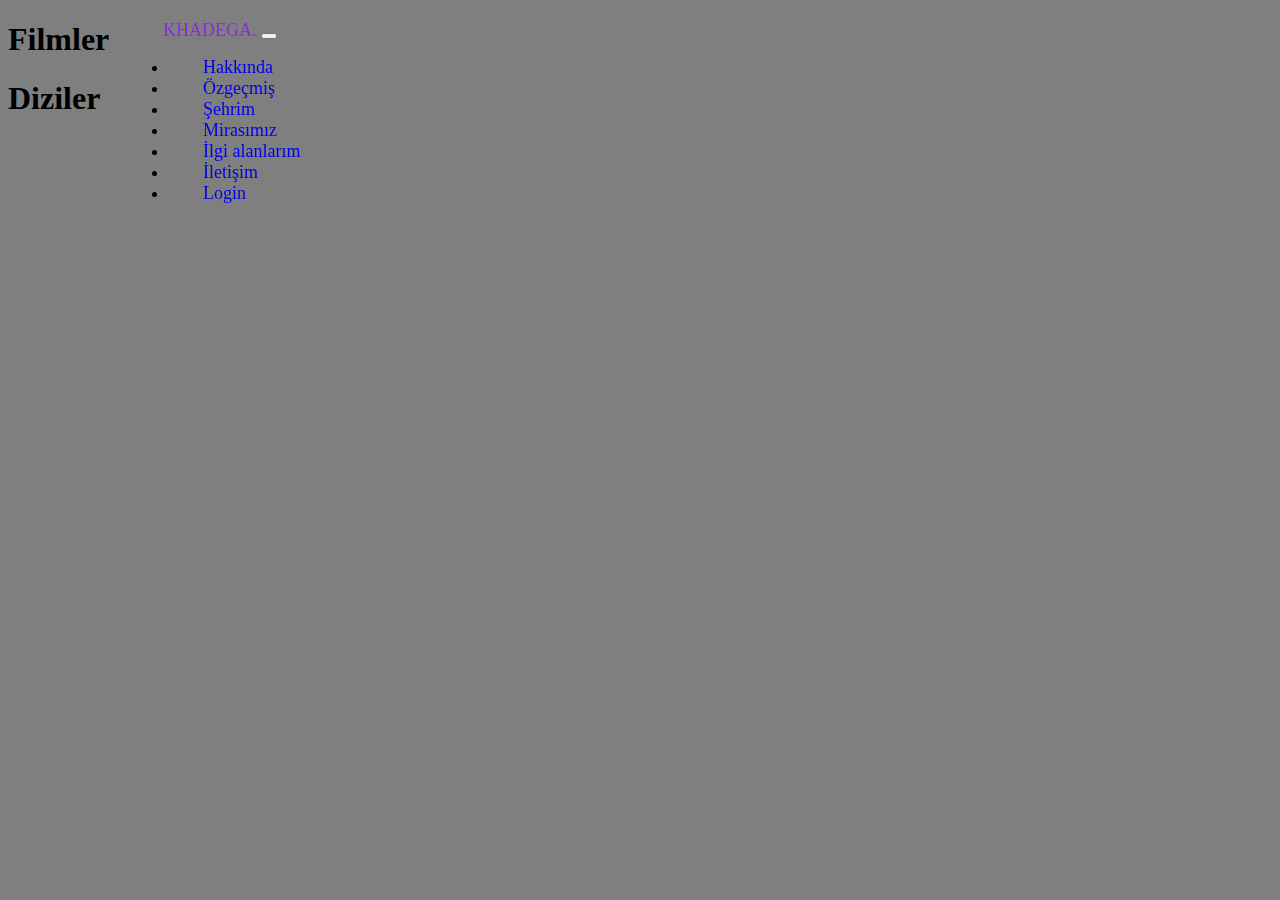
<file: myinterests.html>
<!DOCTYPE html>
<html>

<head>
    <meta charset="utf-8">
    <meta name="viewport" content="width=device-width, initial-scale=1">
    <link href="https://cdn.jsdelivr.net/npm/bootstrap@5.0.0-beta3/dist/css/bootstrap.min.css" rel="stylesheet"
        integrity="sha384-eOJMYsd53ii+scO/bJGFsiCZc+5NDVN2yr8+0RDqr0Ql0h+rP48ckxlpbzKgwra6" crossorigin="anonymous">
    <link rel="stylesheet" href="https://cdnjs.cloudflare.com/ajax/libs/font-awesome/5.11.2/css/all.css"
        integrity="sha256-46qynGAkLSFpVbEBog43gvNhfrOj+BmwXdxFgVK/Kvc=" crossorigin="anonymous" />
    <link href="https://fonts.googleapis.com/css?family=Source+Code+Pro:400,900|Source+Sans+Pro:300,900&display=swap"
        rel="stylesheet">
    <link rel="stylesheet" href="css/styles.css" />
    <link rel="stylesheet" href="css/myinterests.css" />
    <title>İlgi alanlarım</title>
</head>

<body >
    <header>
        <nav class=" header navbar navbar-expand-md navbar-dark bg-dark">
            <div class="container-fluid">
                <a href="index.html#intro" class="logo">KHADEGA.</a>
                <button class="navbar-toggler" type="button" data-bs-toggle="collapse"
                    data-bs-target="#navbarSupportedContent" aria-controls="navbarSupportedContent"
                    aria-expanded="false" aria-label="Toggle navigation">
                    <span class="navbar-toggler-icon"></span>
                </button>
                <div class="collapse navbar-collapse" id="navbarSupportedContent">
                    <ul class="navbar-nav mr-auto">
                        <li class="nav-item active">
                            <a href="index.html" class="nav-link">
                                Hakkında
                            </a>
                        </li>
                        <li class="nav-item active">
                            <a href="cv.html" class="nav-link">
                                Özgeçmiş
                            </a>
                        </li>
                        <li class="nav-item active">
                            <a href="mycite.html" class="nav-link">
                                Şehrim
                            </a>
                        </li>
                        <li class="nav-item active">
                            <a href="culture.html" class="nav-link">
                                Mirasımız
                            </a>
                        </li>
                        <li class="nav-item active">
                            <a href="myinterests.html" class="nav-link">
                                İlgi alanlarım
                            </a>
                        </li>
                        <li class="nav-item active">
                            <a href="contact.html" class="nav-link">
                                İletişim
                            </a>
                        </li>
                        <li class="nav-item active">
                            <a href="login.html" class="nav-link">
                                Login
                            </a>
                        </li>
                    </ul>
                </div>
            </div>
        </nav>
    </header>

    <div class="container-felx text-light mt-4 p-3">

        <h1>Filmler</h1>
        <section id="movies" class="d-flex"></section>
        <h1>Diziler</h1>
        <section id="series" class="d-flex"></section>
    </div>
    <script src="js/myinterests.js"></script>
    <script src="https://cdn.jsdelivr.net/npm/bootstrap@5.0.0-beta3/dist/js/bootstrap.bundle.min.js"
    integrity="sha384-JEW9xMcG8R+pH31jmWH6WWP0WintQrMb4s7ZOdauHnUtxwoG2vI5DkLtS3qm9Ekf"
    crossorigin="anonymous"></script>
</body>

</html>
</file>
<file: css/styles.css>
/* This does help with padding */
*,
*::before,
*::after {
  box-sizing: border-box;
}
.header
{
    position: fixed;
    top: 0;
    left: 0;
    width: 100%;
    padding: 20px 10%;
    background: transparent;
    display: flex;
    justify-content: space-between;
    align-items: center;
    z-index: 100;

}
.navbar a{
  font-size: 18px;
  text-decoration: none;
  font-weight: 500;
  margin-left: 35px;
  transition: .3s;

}
.logo{
  font-size: 25px;
  color: blueviolet;
  text-decoration: none;
  font-weight: 600;
}

:root {
  --ff-primary: "Source Sans Pro", sans-serif;
  --ff-secondary: "Source Code Pro", monospace;

  --fw-reg: 300;
  --fw-bold: 900;

  --clr-light: #fff;
  --clr-dark: #303030;
  --clr-accent: #16e0bd;

  --fs-h1: 2.5rem;
  --fs-h2: 1.75rem;
  --fs-h3: 0.75rem;
  --fs-body: 0.5rem;
  /* Two layers Box shadow */
  --bs: 0.25em 0.25em 0.75em rgba(0, 0, 0, 0.25),
    0.125em 0.125em 0.25em rgba(0, 0, 0, 0.15);
}
@media (min-width: 350px) {
  :root {
    --fs-h1: 3rem;
    --fs-h2: 2.25rem;
    --fs-h3: 1.25rem;
    --fs-body: 1rem;
  }
}
@media (min-width: 800px) {
  :root {
    --fs-h1: 4.5rem;
    --fs-h2: 3.75rem;
    --fs-h3: 1.5rem;
    --fs-body: 1.125rem;
  }
}

/* Changing display of image to block to get rid of issues that some times come in images that i don't know about yet*/
img {
  display: block;
  max-width: 100%; /*Setting the max width to 100% so iamges dont overgrow their parents*/
}
</file>
<file: css/about.css>
section {
    padding: 5em 1.6em; /*padding a b; a for top and bottom, b for left and right*/
  }

  h1,
  h2,
  h3 {
    line-height: 1.1;
    margin: 0;
  }
  
  h1 {
    font-size: var(--fs-h1);
  }
  h2 {
    font-size: var(--fs-h2);
  }
  h3 {
    font-size: var(--fs-h3);
  }
  
  strong {
    font-weight: var(--fw-bold);
  }
  
  /* Intro */
  
  .intro {
    max-width: min-content;
  }
  
  .intro__title {
    color: var(--clr-dark);
  }
  
  .intro__title strong {
    display: block;
  }
  
  .intro__subtitle {
    display: inline-block;
    background-color: var(--clr-accent);
    margin: 0;
    font-size: var(--fs-h3);
    background:  rgb(157, 114, 198);
    font-family: var(--ff-secondary);
    margin-bottom: 1em;
    padding: 0.25em 1em;
  }
  
  @media (max-width: 350) {
    .intro {
      font-size: var(--fs-h3);
    }
  }
  
  @media (min-width: 650px) {
    .intro {
      display: grid;
      width: min-content;
      margin: 0 auto;
      column-gap: 1em;
      grid-template-areas:
        "img title"
        "img subtitle";
    }
  
    .intro__img {
      grid-area: img;
      min-width: 250px;
      position: relative;
      z-index: 2;
    }
  
    .intro__title {
      position: relative;
      grid-area: title;
    }
  
    .intro__subtitle {
      align-self: start;
      grid-column: -1 / 1;
      grid-row: 2;
      text-align: right;
      position: relative;
      left: -1.5em;
      width: calc(100% + 1.5em);
    }
  }
  
 /* Hobbies */

.hobbies {
  background: var(--clr-dark);
  color: var(--clr-light);
  padding-top: 5em;
  padding-bottom: 4em;
  padding-left: 1em;
  padding-right: 1em;
}
.hobbies__title {
  text-align: center;
  margin: 0em auto 1em;
}

.hobby {
  padding: 0.5em;
  max-width: 1000px;
  margin: 0 auto 0.5em;
  background-color: #202020;
}

.hobby__img {
  width: 50%;
  height: 20%;
  margin: 1em auto 1em;
}

.hobby__description {
  text-align: center;
  margin: auto 0;
  font-size: var(--fs-h3);
}

@media (min-width: 800px) {
  .hobby {
    padding: 0.5em;
    max-width: 1000px;
    display: flex;
    margin: 0 auto 0.5em;
  }

  .hobby__img {
    width: 300px;
    height: 200px;
    justify-content: center;
  }

  .hobby__description {
    text-align: center;
    margin: auto 0;
    padding: 1em;
    font-size: var(--fs-h3);
  }

    .hobby__img-inverse {
      order: 1;
    }
  }
</file>
<file: css/culture.css>
.janbia {
    font-size: small;
    max-width: 1000px;
    margin: 2em auto;
  }
  
  .janbia img {
    margin: 0 auto 1em;
    width: 300px;
    height: 200px;
  }
  
  .type-img {
    width: 400px;
    height: 400px;
  }
  
  figcaption {
    font-size: medium;
  }
  
  li figcaption {
      max-width: 400px;
  }
  
  .type-list li {
      margin: 1em;
  }
  
  .type-list {
      padding: 0;
      list-style: none;
      display: flex;
      flex-wrap: wrap;
  }
  
  @media (max-width: 576px) {
    .type-img, .janbia img {
      height: 70vw;
    }
  }
</file>
<file: css/cv.css>
body {
    background-color: white;
  }
  
  @media (min-width: 1220px) {
    body {
      background-color: rgb(240, 239, 239);
    }
  }
  
  hr {
    border-top: 1px solid #707070;
    opacity: 0.55;
  }
  
  main {
    background-color: white;
    margin: 3em auto;
    padding: 0.1em 0em 2em;
    border-radius: 8px;
    max-width: 1200px;
  }
  
  .lang {
    position: relative;
    margin: 2em 2em 1em;
    border-radius: 8px;
    background-color: teal;
    width: fit-content;
    left: calc(100% - 4em);
  }
  
  .lang_link {
      color: white;
      padding: 0.25em 0.5em;
  }
  
  .lang_link:hover {
    color: aqua;
  }
  .vhr {
    border: none;
    display: none;
  }
  
  /* Avatar */
  .avatar__img {
    margin: 0 auto;
    border-radius: 50%;
    max-height: 350px;
    max-width: 350px;
    margin-top: 1em;
    border: 3px solid white;
  }
  /* Avatar */
  
  /* Skill */
  .skill_item {
    display: grid;
    width: fit-content;
  }
  
  .skill_name {
    grid-column: 1;
    grid-row: 1;
    min-width: 120px;
  }
  
  .progress_container {
    display: flex;
    max-width: max-content;
    grid-column: 1;
    grid-row: 2;
    align-items: center;
  }
  
  .skill_progress {
    position: relative;
    background-color: #ffffff;
    border-radius: 5px;
    height: 8px;
    margin-right: 1em;
    width: 200px;
  }
  
  .skill_progress_fg {
    position: absolute;
    background-color: var(--clr-accent);
    height: 100%;
    top: 0;
    left: 0;
    border-radius: 5px;
  }
  
  .skill_level {
    color: var(--clr-accent);
  }
  
  @media (min-width: 880px), (max-width: 769px) and (min-width: 450px) {
    .skill_item {
      display: grid;
      width: fit-content;
      grid-template-columns: min-content 300px;
    }
    .skill_name {
      grid-column: 1;
      grid-row: 1;
      min-width: 120px;
    }
  
    .progress_container {
      display: flex;
      max-width: max-content;
      grid-column: 2;
      grid-row: 1;
      align-items: center;
    }
    .skill_progress {
      margin-left: 0em;
    }
  
    .vhr {
      display: inline;
      border: 1px solid #707070;
    }
  }
  /* /Skills */
  
  /* Experince */
  .techs {
    display: flex;
    flex-flow: wrap;
    column-gap: 1em;
  }
  .tech {
    background-color: var(--clr-accent);
    padding: 0.25rem 0.5rem;
    margin-top: calc(0.25em * 2);
    color: var(--clr-dark);
    font-size: var(--fs-body);
    border-radius: 0.25rem;
  }
  /* /Experince */
  
  @media print {
    .skill_progress,
    nav {
      display: none !important;
    }
    .vhr {
      border: none;
      display: inline;
      height: 0;
      width: 2em;
    }
  
    .lang {
        display: none;
    }
  }
</file>
<file: css/login.css>
html,
body {
  height: 100%;
}

main {
  display: flex;
  align-items: center;
  justify-content: center;
  padding-top: 40px;
  padding-bottom: 40px;
  background-color: #f5f5f5;
  height: 100%;
}

.container {
  width: 100%;
  max-width: max-content;
  padding: 15px;
  margin: 0 auto;
  border-radius: 8px;
  box-shadow: var(--bs);
}

.form-control {
  position: relative;
  padding: 10px;
  font-size: 16px;
  min-width: 330px;
  max-width: 400px;
}
</file>
<file: css/mycity.css>
.carousel {
    width: 100%;
    background: #eee;
  }
  
  .carousel-inner {
    width: 100%;
    height: 100%;
    margin: 0 auto;
    background: #000;
  }
  
  .carousel-item {
    height: 650px;
    width: 100%;
    background-size: cover;
    background-position: center center;
  }
  
  .subtitle {
    opacity: 0.75;
    font-family: var(--ff-secondary);
  }
  
  .info-table {
    background: #eee;
    width: fit-content;
    height: fit-content;
    padding-bottom: 0.25em;
  }
  
  td {
      padding-left: 0.5em;
      padding-right: 0.5em;
      padding-top: 0.75em;
      width: 50%;
  }
  
  tr {
      border-bottom: 1px solid rgba(0, 0, 0, .3) !important;
  }
  
  th img {
      margin: 0 auto;
  }
  
  .content img {
    width: 600px;
    height: 400px;
  }
  .content figcaption {
    max-width: 600px;
  }
  
  @media (max-width: 768px) {
      main {
          flex-wrap: wrap;
      }
      .info-table {
          order: 1;
          width: 100%;
          margin-bottom: 2em;
      }
      .info-table table {
          width: 100%;
      }
      .content {
          order: 5;
          margin: 0 !important;
      }
      .carousel-item {
          height: 400px;
      }
      .content img {
        height: 60vw;
      }
  }
</file>
<file: css/myinterests.css>
body {
    background: linear-gradient(rgba(0, 0, 0, 0.5), rgba(0, 0, 0, 0.5)),
       no-repeat center center fixed;
  }
  #series, #movies {
      flex-wrap: wrap;
      justify-content: center;
  }
  
  .card {
      margin: 2em;
      width: fit-content;
      max-width: fit-content;
      height: fit-content;
      text-align: center;
      transition: 500ms;
  }
  
  .card:hover {
      transform: translateY(-10px);
  }
  
  .card img {
      width: 200px;
      height: 200px;
  
  }
  
  @media (max-width: 564px) {
      .card {
          margin: 1em;
      }
  }
</file>
